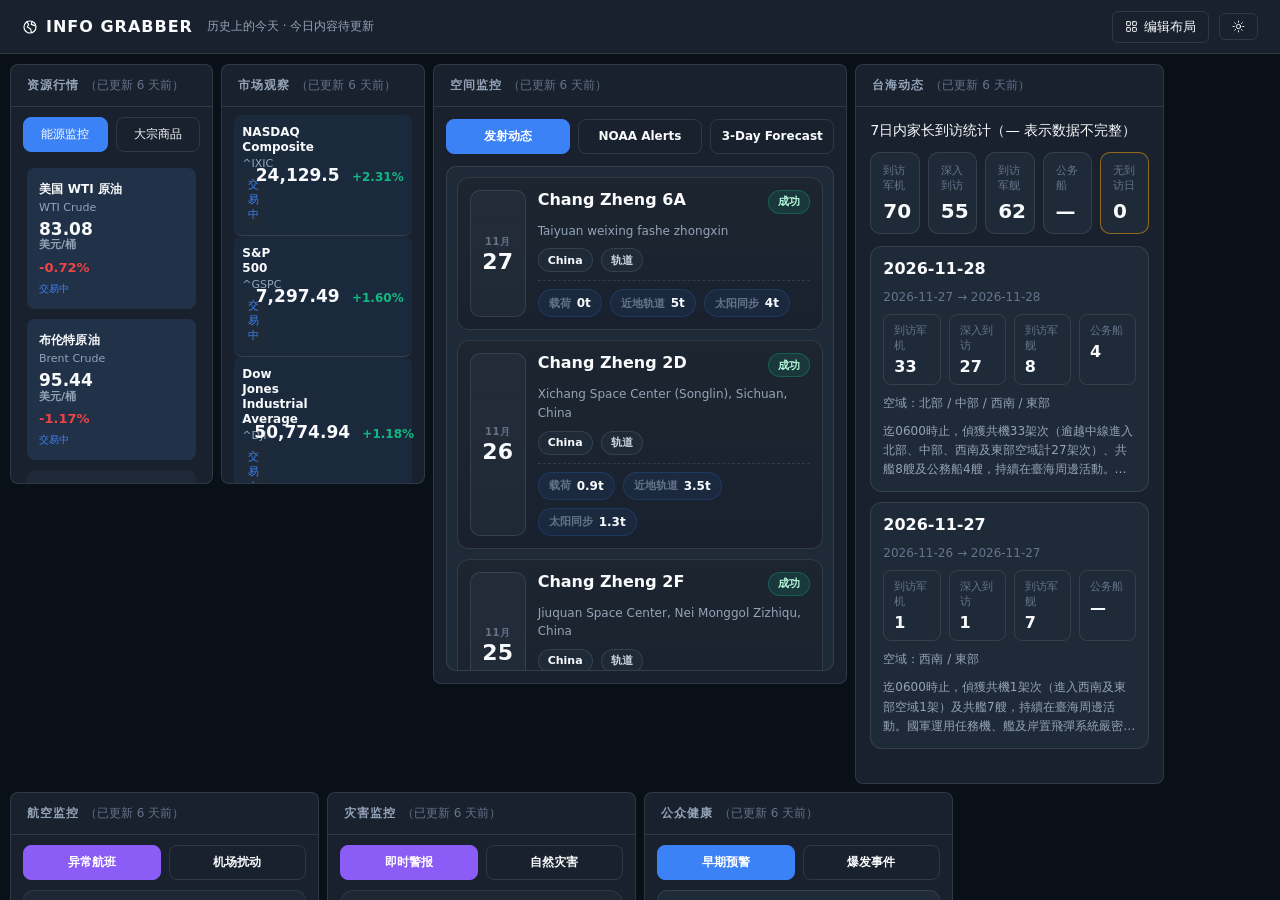
<file: index.html>
<!DOCTYPE html>
<html lang="zh-CN">
<head>
    <meta charset="UTF-8">
    <meta name="viewport" content="width=device-width, initial-scale=1.0">
    <title>Info Grabber</title>
    <link rel="icon" href="data:image/svg+xml,<svg xmlns='http://www.w3.org/2000/svg' viewBox='0 0 100 100'><text y='.9em' font-size='90'>🌍</text></svg>">
    <link rel="stylesheet" href="./static/dashboard.css?v=63">
</head>
<body>
    <header class="top-nav">
        <div class="logo">
            <i class="ph-fill ph-globe-hemisphere-west"></i>
            <span>INFO GRABBER</span>
        </div>

        <div id="historyToday" class="history-today" hidden>
            <span id="historyTodayText">历史上的今天</span>
        </div>

        <div class="nav-right">
            <button id="layoutEditBtn" class="btn-refresh" type="button" title="编辑布局">
                <i class="ph ph-squares-four"></i>
                <span>编辑布局</span>
            </button>

            <button id="themeToggleBtn" class="btn-refresh" title="切换主题" type="button">
                <i class="ph ph-moon"></i>
            </button>

            <button id="mobileNavToggleBtn" class="btn-refresh mobile-menu-toggle" title="板块导航" type="button" aria-label="打开板块导航" aria-controls="mobileNavDrawer" aria-expanded="false">
                <i class="ph ph-list"></i>
            </button>
        </div>
    </header>

    <div class="layout-edit-banner" id="layoutEditBanner">
        <div class="layout-edit-banner-left">
            <div class="layout-edit-banner-title">正在编辑布局</div>
            <div class="layout-edit-banner-text">拖动模块标题可换位；右侧拖宽；底部拖高；可勾选显示板块。</div>
        </div>
        <div class="layout-edit-banner-actions">
            <button id="layoutPanelsBtn" class="btn-refresh" type="button">
                <i class="ph ph-sliders-horizontal"></i>
                <span>显示板块</span>
            </button>
            <button id="layoutResetBtn" class="btn-refresh" type="button">
                <i class="ph ph-arrow-counter-clockwise"></i>
                <span>重置布局</span>
            </button>
            <button id="layoutDoneBtn" class="btn-refresh" type="button">
                <i class="ph ph-check"></i>
                <span>完成</span>
            </button>
        </div>
    </div>

    <div class="layout-panel-picker" id="layoutPanelPicker">
        <div class="layout-panel-picker-card">
            <div class="layout-panel-picker-head">
                <div class="layout-panel-picker-title">显示板块</div>
                <button id="layoutPanelPickerCloseBtn" class="btn-refresh btn-refresh-small" type="button">
                    <i class="ph ph-x"></i>
                    <span>关闭</span>
                </button>
            </div>

            <div class="layout-panel-picker-desc">取消勾选即可隐藏板块；再次勾选会恢复显示。</div>
            <div class="layout-panel-list" id="layoutPanelList"></div>
        </div>
    </div>

    <div class="mobile-nav-overlay" id="mobileNavOverlay"></div>

    <aside class="mobile-nav-drawer" id="mobileNavDrawer" aria-hidden="true">
        <div class="mobile-nav-drawer-head">
            <div>
                <div class="mobile-nav-drawer-title">板块导航</div>
                <div class="mobile-nav-drawer-desc">选择一个板块查看</div>
            </div>
            <button id="mobileNavCloseBtn" class="btn-refresh btn-refresh-small" type="button" aria-label="关闭板块导航">
                <i class="ph ph-x"></i>
                <span>关闭</span>
            </button>
        </div>

        <div class="mobile-panel-menu" id="mobilePanelMenu"></div>
    </aside>

    <main class="dashboard-main">
        <div class="grid-stack" id="dashboardGrid">
            <div
                class="grid-stack-item"
                gs-id="energy"
                data-panel-title="资源行情"
                data-mobile-nav-title="资源"
                data-default-w="4"
                data-default-h="420"
                data-min-w="2"
                data-min-h="320"
                data-max-h="1000"
            >
                <div class="grid-stack-item-content">
                    <section class="grid-col col-energy">
                        <div class="section-header">
                            <div class="section-header-row">
                                <div class="section-header-text">
                                    <h3 id="energyPanelTitle">资源行情</h3>
                                    <div class="section-updated" id="energyUpdatedAt">（加载中）</div>
                                </div>
                            </div>
                        </div>

                        <div class="energy-tabs" id="energyTabs" role="tablist" aria-label="行情类别">
                            <button type="button" class="active" role="tab" aria-selected="true" data-energy-tab="energy">能源监控</button>
                            <button type="button" role="tab" aria-selected="false" data-energy-tab="commodities">大宗商品</button>
                        </div>
                        <div class="market-blocks" id="energy-container">
                            <div class="loading-state">正在加载能源数据...</div>
                        </div>
                    </section>
                </div>
            </div>


            <div
                class="grid-stack-item"
                gs-id="market"
                data-panel-title="市场观察"
                data-mobile-nav-title="市场"
                data-default-w="4"
                data-default-h="420"
                data-min-w="3"
                data-min-h="320"
                data-max-h="1000"
            >
                <div class="grid-stack-item-content">
                    <section class="grid-col col-market">
                        <div class="section-header">
                            <div class="section-header-row">
                                <div class="section-header-text">
                                    <h3>市场观察</h3>
                                    <div class="section-updated" id="marketUpdatedAt">（加载中）</div>
                                </div>
                            </div>
                        </div>

                        <div class="market-snapshot-list" id="market-container">
                            <div class="loading-state">正在加载市场指数...</div>
                        </div>
                    </section>
                </div>
            </div>


            <div
                class="grid-stack-item"
                gs-id="space-weather"
                data-panel-title="空间监控"
                data-mobile-nav-title="空间"
                data-default-w="8"
                data-default-h="620"
                data-min-w="4"
                data-min-h="420"
                data-max-h="1400"
            >
                <div class="grid-stack-item-content">
                    <section class="grid-col col-space-weather">
                        <div class="section-header">
                            <div class="section-header-row">
                                <div class="section-header-text">
                                    <h3>空间监控</h3>
                                    <div class="section-updated" id="spaceWeatherUpdatedAt">（加载中）</div>
                                </div>
                            </div>
                        </div>

                        <div class="space-weather-wrap">
                            <div class="space-weather-tabs" id="spaceWeatherTabs">
                                <button class="space-weather-tab-btn active" type="button" data-space-weather-tab="launches">发射动态</button>
                                <button class="space-weather-tab-btn" type="button" data-space-weather-tab="alerts">NOAA Alerts</button>
                                <button class="space-weather-tab-btn" type="button" data-space-weather-tab="forecast">3-Day Forecast</button>
                            </div>

                            <div class="space-weather-tab-panel active" id="spaceLaunchesPanel" data-space-weather-panel="launches">
                                <div class="space-weather-launches" id="spaceLaunchesContainer">
                                    <div class="loading-state">正在加载发射动态...</div>
                                </div>
                            </div>

                            <div class="space-weather-tab-panel" id="spaceWeatherAlertsPanel" data-space-weather-panel="alerts">
                                <div class="space-weather-alerts" id="spaceWeatherAlertsContainer">
                                    <div class="loading-state">正在加载 NOAA Alerts...</div>
                                </div>
                            </div>

                            <div class="space-weather-tab-panel" id="spaceWeatherForecastPanel" data-space-weather-panel="forecast">
                                <div class="space-weather-forecast" id="spaceWeatherForecastContainer">
                                    <div class="loading-state">正在加载 NOAA 3-Day Forecast...</div>
                                </div>
                            </div>
                        </div>
                    </section>
                </div>
            </div>

            <div
                class="grid-stack-item"
                gs-id="mnd-pla"
                data-panel-title="台海动态"
                data-mobile-nav-title="台海"
                data-default-w="6"
                data-default-h="720"
                data-min-w="3"
                data-min-h="420"
                data-max-h="1400"
            >
                <div class="grid-stack-item-content">
                    <section class="grid-col col-mnd-pla">
                        <div class="section-header">
                            <div class="section-header-row">
                                <div class="section-header-text">
                                    <h3>台海动态</h3>
                                    <div class="section-updated" id="mndPlaUpdatedAt">（加载中）</div>
                                </div>
                            </div>
                        </div>

                        <div class="mnd-pla-panel" id="mndPlaContainer">
                            <div class="loading-state">正在加载台海动态...</div>
                        </div>
                    </section>
                </div>
            </div>

            <div
                class="grid-stack-item"
                gs-id="aviation"
                data-panel-title="航空监控"
                data-mobile-nav-title="航空"
                data-default-w="6"
                data-default-h="700"
                data-min-w="3"
                data-min-h="420"
                data-max-h="1400"
            >
                <div class="grid-stack-item-content">
                    <section class="grid-col col-aviation">
                        <div class="section-header">
                            <div class="section-header-row">
                                <div class="section-header-text">
                                    <h3>航空监控</h3>
                                    <div class="section-updated" id="aviationUpdatedAt">（加载中）</div>
                                </div>
                            </div>
                        </div>

                        <div class="aviation-tabs" id="aviationTabs">
                            <button class="aviation-tab-btn active" data-tab="alerts" type="button">异常航班</button>
                            <button class="aviation-tab-btn" data-tab="disruptions" type="button">机场扰动</button>
                        </div>

                        <div class="aviation-tab-panel active" id="aviationAlertsPanel">
                            <div class="aviation-list" id="aviation-alerts-container">
                                <div class="loading-state">正在加载异常航班...</div>
                            </div>
                        </div>

                        <div class="aviation-tab-panel" id="aviationDisruptionsPanel">
                            <div class="aviation-list" id="aviation-disruptions-container">
                                <div class="loading-state">正在加载机场扰动...</div>
                            </div>
                        </div>
                    </section>
                </div>
            </div>

            <div
                class="grid-stack-item"
                gs-id="disaster"
                data-panel-title="灾害监控"
                data-mobile-nav-title="灾害"
                data-default-w="6"
                data-default-h="700"
                data-min-w="4"
                data-min-h="420"
                data-max-h="1600"
            >
                <div class="grid-stack-item-content">
                    <section class="grid-col col-disaster">
                        <div class="section-header">
                            <div class="section-header-row">
                                <div class="section-header-text">
                                    <h3>灾害监控</h3>
                                    <div class="section-updated" id="disasterUpdatedAt">（加载中）</div>
                                </div>
                            </div>
                        </div>

                        <div class="disaster-tabs" id="disasterTabs">
                            <button class="disaster-tab-btn active" data-tab="instant" type="button">即时警报</button>
                            <button class="disaster-tab-btn" data-tab="ongoing" type="button">自然灾害</button>
                        </div>

                        <div class="disaster-tab-panel active" id="disasterInstantPanel">
                            <div class="disaster-list" id="disaster-instant-container">
                                <div class="loading-state">正在加载即时灾害警报...</div>
                            </div>
                        </div>

                        <div class="disaster-tab-panel" id="disasterOngoingPanel">
                            <div class="disaster-list">
                                <div class="empty-state">自然灾害模块稍后接入</div>
                            </div>
                        </div>
                    </section>
                </div>
            </div>


            <div
                class="grid-stack-item"
                gs-id="public-health"
                data-panel-title="公众健康"
                data-mobile-nav-title="健康"
                data-default-w="6"
                data-default-h="700"
                data-min-w="4"
                data-min-h="420"
                data-max-h="1600"
            >
                <div class="grid-stack-item-content">
                    <section class="grid-col col-public-health">
                        <div class="section-header">
                            <div class="section-header-row">
                                <div class="section-header-text">
                                    <h3>公众健康</h3>
                                    <div class="section-updated" id="publicHealthUpdatedAt">（加载中）</div>
                                </div>
                            </div>
                        </div>

                        <div class="public-health-tabs" id="publicHealthTabs">
                            <button class="public-health-tab-btn active" data-tab="early-warning" type="button">早期预警</button>
                            <button class="public-health-tab-btn" data-tab="outbreak-event" type="button">爆发事件</button>
                        </div>

                        <div class="public-health-tab-panel active" id="publicHealthEarlyPanel">
                            <div class="public-health-list" id="publicHealthEarlyContainer">
                                <div class="loading-state">正在加载早期预警...</div>
                            </div>
                        </div>

                        <div class="public-health-tab-panel" id="publicHealthOutbreakPanel">
                            <div class="public-health-list" id="publicHealthOutbreakContainer">
                                <div class="loading-state">正在加载爆发事件...</div>
                            </div>
                        </div>
                    </section>
                </div>
            </div>


            <div
                class="grid-stack-item mobile-active"
                gs-id="news-timeline"
                data-panel-title="新闻流"
                data-mobile-nav-title="新闻"
                data-default-w="8"
                data-default-h="760"
                data-min-w="4"
                data-min-h="420"
                data-max-h="1600"
            >
                <div class="grid-stack-item-content">
                    <section class="grid-col col-news-timeline">
                        <div class="section-header">
                            <div class="section-header-row">
                                <div class="section-header-text">
                                    <h3>新闻流</h3>
                                    <div class="section-updated" id="newsTimelineUpdatedAt">（加载中）</div>
                                </div>
                            </div>
                        </div>

                        
                        <div class="news-panel-tabs" id="newsPanelTabs">
                            <button class="news-panel-tab-btn active" type="button" data-news-panel-tab="timeline">新闻流</button>
                            <button class="news-panel-tab-btn" type="button" data-news-panel-tab="hotsearch">热搜观察</button>
                        </div>

                        <div class="news-panel active" id="newsTimelinePanel" data-news-panel="timeline">
                            <div class="news-timeline-list" id="newsTimelineContainer">
                                <div class="loading-state">正在加载新闻流...</div>
                            </div>
                        </div>

                        <div class="news-panel" id="newsHotsearchPanel" data-news-panel="hotsearch">
                            <div class="news-hotsearch-list" id="newsHotsearchContainer">
                                <div class="loading-state">正在加载热搜观察...</div>
                            </div>
                        </div>
                    </section>
                </div>
            </div>

            <div
                class="grid-stack-item"
                gs-id="f1"
                data-panel-title="F1 监控"
                data-mobile-nav-title="F1"
                data-default-w="4"
                data-default-h="700"
                data-min-w="3"
                data-min-h="420"
                data-max-h="1400"
            >
                <div class="grid-stack-item-content">
                    <section class="grid-col col-f1">
                        <div class="section-header">
                            <div class="section-header-row">
                                <div class="section-header-text">
                                    <h3>F1 监控</h3>
                                </div>
                            </div>
                        </div>
                    </section>
                </div>
            </div>

            <div
                class="grid-stack-item"
                gs-id="feed"
                data-panel-title="情报流"
                data-mobile-nav-title="情报"
                data-default-w="8"
                data-default-h="760"
                data-min-w="4"
                data-min-h="420"
                data-max-h="1600"
            >
                <div class="grid-stack-item-content">
                    <section class="grid-col col-feed">
                        <div class="section-header">
                            <div class="section-header-row">
                                <h3>情报流</h3>
                                <div class="section-updated" id="telegramUpdatedAt">（加载中）</div>
                            </div>
                        </div>

                        <div class="feed-list" id="telegram-container">
                            <div class="loading-state">正在加载情报...</div>
                        </div>
                    </section>
                </div>
            </div>
        </div>
    </main>

    <div id="lightbox" class="lightbox">
        <img class="lightbox-content" id="lightbox-img" alt="Expanded media">
    </div>

    <script type="module" src="./static/app/main-pages.js?v=66"></script>
</body>
</html>
</file>
<file: static/dashboard.css>
@import url("./app/shared/tokens.css");
@import url("./app/shared/base.css?v=63");
@import url("./app/shared/button.css");
@import url("./app/shared/icons.css?v=63");
@import url("./app/modules/energy/styles.css?v=62");
@import url("./app/modules/market/styles.css?v=61");
@import url("./app/modules/aviation/styles.css");
@import url("./app/modules/disaster/styles.css");
@import url("./app/modules/public-health/styles.css");
@import url("./app/modules/space-weather/styles.css?v=43");
@import url("./app/modules/mnd-pla/styles.css");
@import url("./app/modules/f1/styles.css?v=61");
@import url("./app/modules/feed/styles.css");
@import url("./app/modules/news-timeline/styles.css");
@import url("./app/modules/lightbox/styles.css");
@import url("./app/modules/mobile/styles.css");
@import url("./app/modules/history/styles.css?v=59");


@media (min-width: 1100px) {
    html {
        font-size: 14.4px;
    }

    .top-nav {
        height: 54px;
        padding: 0 22px;
    }

    .dashboard-main {
        padding: 12px;
    }
}

.layout-edit-banner {
    display: none;
    align-items: center;
    justify-content: space-between;
    gap: 16px;
    padding: 12px 16px;
    background: var(--bg-card);
    border-bottom: 1px solid var(--border);
    flex-shrink: 0;
}

body.edit-layout-mode .layout-edit-banner {
    display: flex;
}

.layout-edit-banner-left {
    display: flex;
    flex-direction: column;
    gap: 2px;
}

.layout-edit-banner-title {
    font-size: 13px;
    font-weight: 700;
    color: var(--text-main);
}

.layout-edit-banner-text {
    font-size: 12px;
    color: var(--text-sec);
}

.layout-edit-banner-actions {
    display: flex;
    align-items: center;
    gap: 10px;
    flex-shrink: 0;
}

/* panel picker */

.layout-panel-picker {
    display: none;
    position: fixed;
    top: 108px;
    right: 16px;
    z-index: 1200;
    width: 320px;
    max-width: calc(100vw - 24px);
}

.layout-panel-picker.open {
    display: block;
}

.layout-panel-picker-card {
    background: var(--bg-card);
    border: 1px solid var(--border);
    border-radius: 12px;
    box-shadow: 0 18px 50px rgba(0, 0, 0, 0.28);
    padding: 14px;
}

.layout-panel-picker-head {
    display: flex;
    align-items: center;
    justify-content: space-between;
    gap: 12px;
}

.layout-panel-picker-title {
    font-size: 14px;
    font-weight: 700;
    color: var(--text-main);
}

.layout-panel-picker-desc {
    margin-top: 8px;
    font-size: 12px;
    color: var(--text-sec);
    line-height: 1.5;
}

.layout-panel-list {
    margin-top: 12px;
    display: flex;
    flex-direction: column;
    gap: 8px;
}

.layout-panel-option {
    display: flex;
    align-items: center;
    gap: 10px;
    padding: 10px 12px;
    border: 1px solid var(--border);
    border-radius: 10px;
    background: var(--bg-surface);
}

.layout-panel-option input[type="checkbox"] {
    width: 16px;
    height: 16px;
    accent-color: var(--accent-blue);
    flex-shrink: 0;
}

.layout-panel-option-text {
    display: flex;
    flex-direction: column;
    gap: 2px;
    min-width: 0;
}

.layout-panel-option-title {
    font-size: 13px;
    font-weight: 600;
    color: var(--text-main);
    line-height: 1.2;
}

.layout-panel-option-sub {
    font-size: 11px;
    color: var(--text-muted);
    line-height: 1.2;
}

.mobile-section-tabs {
    display: none;
}

.dashboard-main {
    flex: 1;
    min-height: 0;
    padding: 10px;
    overflow: auto;
}

/* ===== TRUE x/y board ===== */

.grid-stack {
    position: relative;
    min-height: 320px;
}

.grid-stack-item {
    position: absolute;
    min-width: 0;
    min-height: 0;
}

.grid-stack-item[hidden] {
    display: none !important;
}

.grid-stack-item-content {
    height: 100%;
    min-height: 0;
}

.grid-col {
    position: relative;
    background: var(--bg-card);
    border: 1px solid var(--border);
    border-radius: 8px;
    display: flex;
    flex-direction: column;
    overflow: hidden;
    min-height: 320px;
    height: 100%;
    transition: none !important;
}

body.edit-layout-mode .grid-col {
    box-shadow: 0 0 0 2px rgba(59, 130, 246, 0.20);
    border-color: rgba(59, 130, 246, 0.58);
}

.section-header {
    padding: 12px 16px;
    border-bottom: 1px solid var(--border);
    flex-shrink: 0;
}

body.edit-layout-mode .section-header {
    cursor: grab;
}

body.layout-dragging .section-header {
    cursor: grabbing;
}

.section-header-row {
    display: flex;
    align-items: center;
    justify-content: flex-start;
    gap: 6px;
    min-width: 0;
}

.section-header-text {
    display: flex;
    flex-direction: row;
    align-items: center;
    gap: 6px;
    min-width: 0;
}

.section-header h3 {
    flex-shrink: 0;
    white-space: nowrap;
    line-height: 1.4;
    font-size: 12px;
    color: var(--text-sec);
    letter-spacing: 1px;
    font-weight: 600;
}

.section-updated {
    min-width: 0;
    overflow: hidden;
    text-overflow: ellipsis;
    line-height: 1.4;
    font-size: 12px;
    color: var(--text-muted);
    white-space: nowrap;
}

.grid-stack-item.dragging {
    opacity: 0.78;
}

.panel-resize-x,
.panel-resize-y {
    position: absolute;
    display: none;
    user-select: none;
    z-index: 8;
}

body.edit-layout-mode .panel-resize-x,
body.edit-layout-mode .panel-resize-y {
    display: block;
}

.panel-resize-x {
    top: 0;
    right: 0;
    width: 12px;
    height: 100%;
    cursor: ew-resize;
}

.panel-resize-y {
    left: 0;
    bottom: 0;
    width: 100%;
    height: 12px;
    cursor: ns-resize;
}

.panel-resize-x::before,
.panel-resize-y::before {
    content: "";
    position: absolute;
    background: rgba(59, 130, 246, 0.55);
    border-radius: 999px;
}

.panel-resize-x::before {
    top: 50%;
    right: 2px;
    transform: translateY(-50%);
    width: 4px;
    height: 52px;
}

.panel-resize-y::before {
    left: 50%;
    bottom: 2px;
    transform: translateX(-50%);
    width: 52px;
    height: 4px;
}

@media (max-width: 960px) {
    .layout-edit-banner {
        flex-direction: column;
        align-items: stretch;
    }

    .layout-edit-banner-actions {
        flex-wrap: wrap;
    }

    .layout-panel-picker {
        top: auto;
        right: 12px;
        left: 12px;
        bottom: 12px;
        width: auto;
        max-width: none;
    }
}

@media (max-width: 768px) {
    .dashboard-main {
        padding: 0;
        overflow: hidden;
    }

    .grid-stack {
        min-height: 0;
        height: 100%;
    }

    .grid-stack-item {
        position: static !important;
        width: 100% !important;
        height: 100% !important;
        left: auto !important;
        top: auto !important;
        display: none;
    }

    .grid-stack-item.mobile-active {
        display: block;
    }

    .grid-stack-item-content,
    .grid-col {
        height: 100%;
        min-height: 0;
        border-radius: 0;
        border-left: 0;
        border-right: 0;
        border-bottom: 0;
    }

    .mobile-section-tabs {
        display: flex;
        align-items: center;
        gap: 8px;
        padding: 10px;
        border-bottom: 1px solid var(--border);
        background: var(--bg-card);
        overflow-x: auto;
        flex-shrink: 0;
    }
}


/* ==== Pages static dashboard overrides ==== */
.pages-static-note {
  font-size: 12px;
  color: var(--text-muted);
  white-space: nowrap;
}

@media (max-width: 960px) {
  .pages-static-note {
    display: none;
  }
}
</file>
